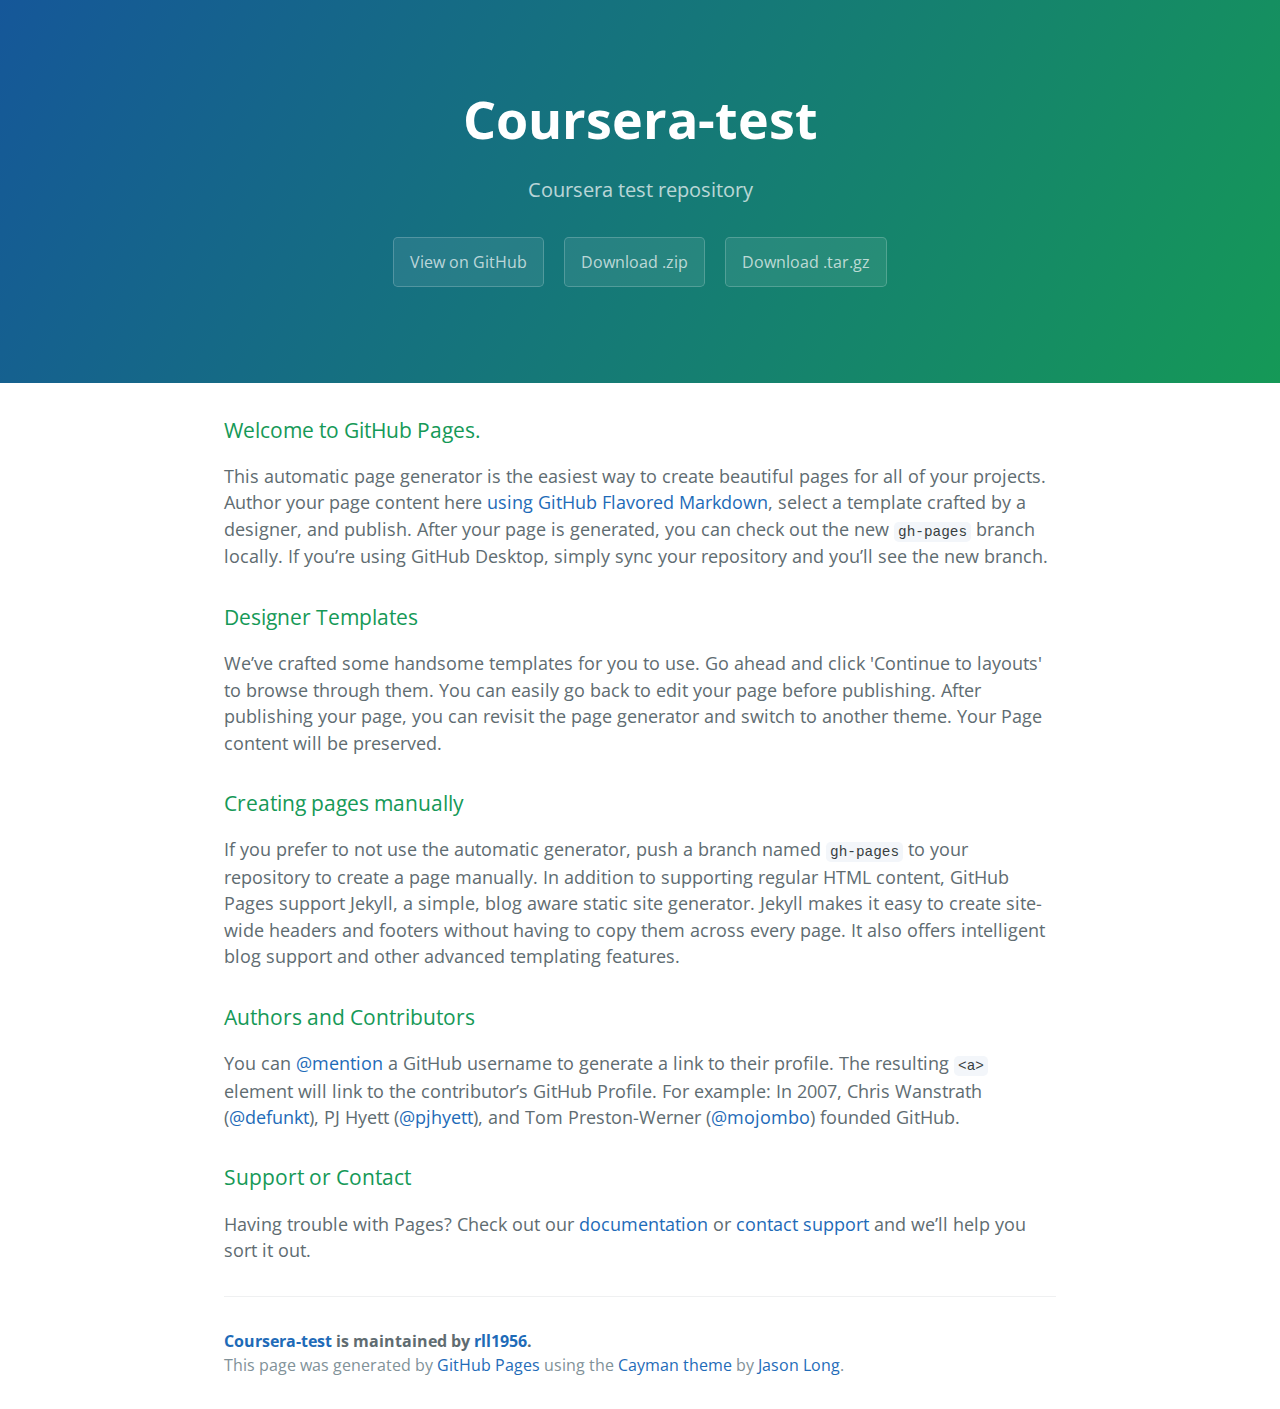
<file: index.html>
<!DOCTYPE html>
<html lang="en-us">
  <head>
    <meta charset="UTF-8">
    <title>Coursera-test by rll1956</title>
    <meta name="viewport" content="width=device-width, initial-scale=1">
    <link rel="stylesheet" type="text/css" href="stylesheets/normalize.css" media="screen">
    <link href='https://fonts.googleapis.com/css?family=Open+Sans:400,700' rel='stylesheet' type='text/css'>
    <link rel="stylesheet" type="text/css" href="stylesheets/stylesheet.css" media="screen">
    <link rel="stylesheet" type="text/css" href="stylesheets/github-light.css" media="screen">
  </head>
  <body>
    <section class="page-header">
      <h1 class="project-name">Coursera-test</h1>
      <h2 class="project-tagline">Coursera test repository</h2>
      <a href="https://github.com/rll1956/coursera-test" class="btn">View on GitHub</a>
      <a href="https://github.com/rll1956/coursera-test/zipball/master" class="btn">Download .zip</a>
      <a href="https://github.com/rll1956/coursera-test/tarball/master" class="btn">Download .tar.gz</a>
    </section>

    <section class="main-content">
      <h3>
<a id="welcome-to-github-pages" class="anchor" href="#welcome-to-github-pages" aria-hidden="true"><span aria-hidden="true" class="octicon octicon-link"></span></a>Welcome to GitHub Pages.</h3>

<p>This automatic page generator is the easiest way to create beautiful pages for all of your projects. Author your page content here <a href="https://guides.github.com/features/mastering-markdown/">using GitHub Flavored Markdown</a>, select a template crafted by a designer, and publish. After your page is generated, you can check out the new <code>gh-pages</code> branch locally. If you’re using GitHub Desktop, simply sync your repository and you’ll see the new branch.</p>

<h3>
<a id="designer-templates" class="anchor" href="#designer-templates" aria-hidden="true"><span aria-hidden="true" class="octicon octicon-link"></span></a>Designer Templates</h3>

<p>We’ve crafted some handsome templates for you to use. Go ahead and click 'Continue to layouts' to browse through them. You can easily go back to edit your page before publishing. After publishing your page, you can revisit the page generator and switch to another theme. Your Page content will be preserved.</p>

<h3>
<a id="creating-pages-manually" class="anchor" href="#creating-pages-manually" aria-hidden="true"><span aria-hidden="true" class="octicon octicon-link"></span></a>Creating pages manually</h3>

<p>If you prefer to not use the automatic generator, push a branch named <code>gh-pages</code> to your repository to create a page manually. In addition to supporting regular HTML content, GitHub Pages support Jekyll, a simple, blog aware static site generator. Jekyll makes it easy to create site-wide headers and footers without having to copy them across every page. It also offers intelligent blog support and other advanced templating features.</p>

<h3>
<a id="authors-and-contributors" class="anchor" href="#authors-and-contributors" aria-hidden="true"><span aria-hidden="true" class="octicon octicon-link"></span></a>Authors and Contributors</h3>

<p>You can <a href="https://help.github.com/articles/basic-writing-and-formatting-syntax/#mentioning-users-and-teams" class="user-mention">@mention</a> a GitHub username to generate a link to their profile. The resulting <code>&lt;a&gt;</code> element will link to the contributor’s GitHub Profile. For example: In 2007, Chris Wanstrath (<a href="https://github.com/defunkt" class="user-mention">@defunkt</a>), PJ Hyett (<a href="https://github.com/pjhyett" class="user-mention">@pjhyett</a>), and Tom Preston-Werner (<a href="https://github.com/mojombo" class="user-mention">@mojombo</a>) founded GitHub.</p>

<h3>
<a id="support-or-contact" class="anchor" href="#support-or-contact" aria-hidden="true"><span aria-hidden="true" class="octicon octicon-link"></span></a>Support or Contact</h3>

<p>Having trouble with Pages? Check out our <a href="https://help.github.com/pages">documentation</a> or <a href="https://github.com/contact">contact support</a> and we’ll help you sort it out.</p>

      <footer class="site-footer">
        <span class="site-footer-owner"><a href="https://github.com/rll1956/coursera-test">Coursera-test</a> is maintained by <a href="https://github.com/rll1956">rll1956</a>.</span>

        <span class="site-footer-credits">This page was generated by <a href="https://pages.github.com">GitHub Pages</a> using the <a href="https://github.com/jasonlong/cayman-theme">Cayman theme</a> by <a href="https://twitter.com/jasonlong">Jason Long</a>.</span>
      </footer>

    </section>

  
  </body>
</html>
</file>
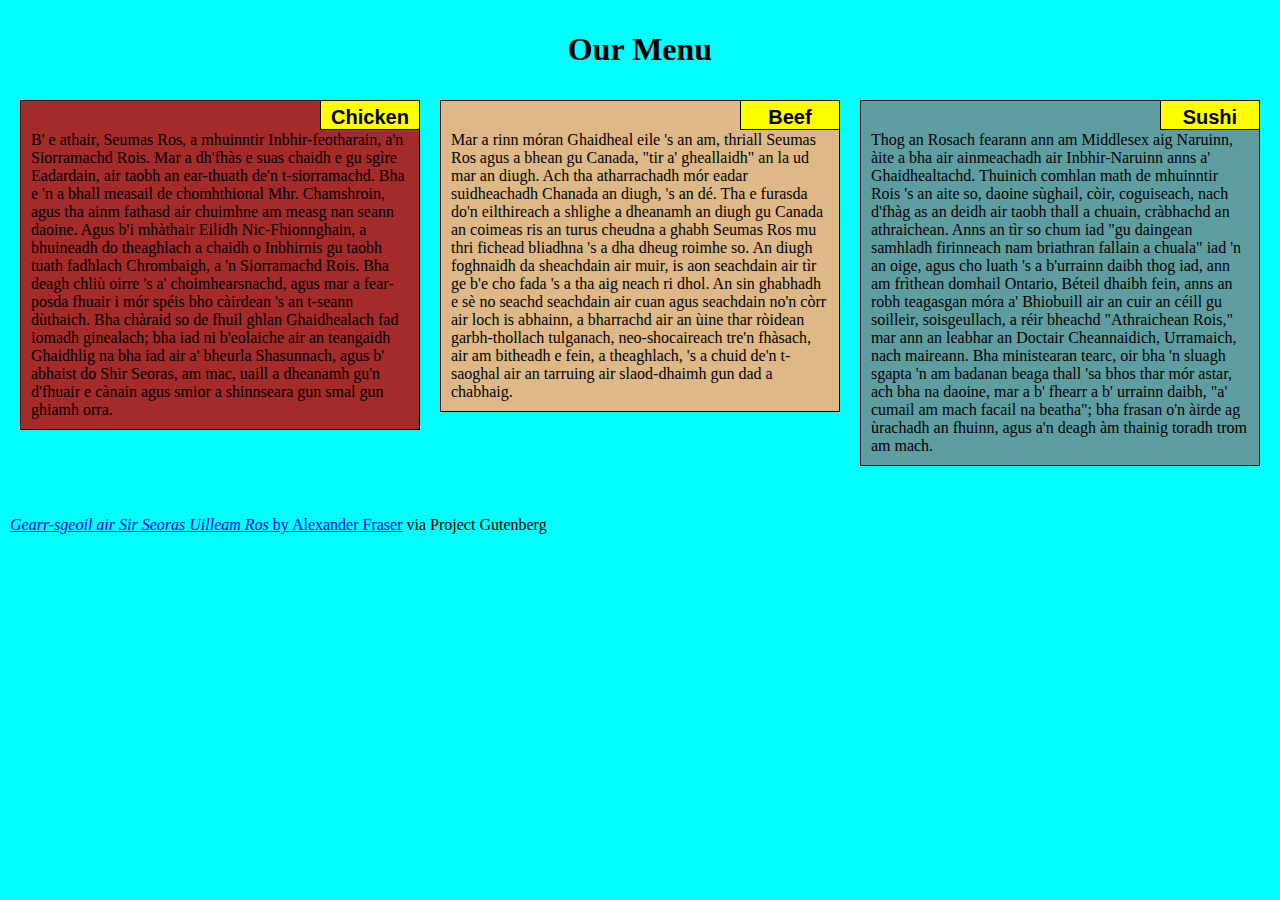
<file: site/module2-solution/index.html>
<!DOCTYPE html>
<head>
  <meta charset="utf-8">
  <meta name="viewport" content="width=device-width, initial-scale=1">
  <title>Module 2 Assignment Solution</title>
  <link rel="stylesheet" type="text/css" href="css/stylesheet.css">
</head>
<body>
<h1>Our Menu</h1>

  <div  class="col-desktop-4 col-tablet-6 col-mobile-12">
    <div id="section1" class="column">
      <div class="sectionTitle"><p class="sectionTitleText">Chicken</p></div>
      <div class="columnBody">
  <span id="p1">B' e athair, Seumas Ros, a mhuinntir Inbhir-feotharain, a'n Siorramachd
Rois. Mar a dh'fhàs e suas chaidh e gu sgìre Eadardain, air taobh an
ear-thuath de'n t-siorramachd. Bha e 'n a bhall measail de chomhthional
Mhr. Chamshroin, agus tha ainm fathasd air chuimhne am measg nan seann
daoine. Agus b'i mhàthair Eilidh Nic-Fhionnghain, a bhuineadh do
theaghlach a chaidh o Inbhirnis gu taobh tuath fadhlach Chrombaigh, a 'n
Siorramachd Rois. Bha deagh chliù oirre 's a' choimhearsnachd, agus mar
a fear-posda fhuair i mór spéis bho càirdean 's an t-seann dùthaich. Bha
chàraid so de fhuil ghlan Ghaidhealach fad iomadh ginealach; bha iad ni
b'eolaiche air an teangaidh Ghaidhlig na bha iad air a' bheurla
Shasunnach, agus b' abhaist do Shir Seoras, am mac, uaill a dheanamh
gu'n d'fhuair e cànain agus smior a shinnseara gun smal gun ghiamh orra.</span>
      </div>
    </div>
  </div>

  <div class="col-desktop-4 col-tablet-6 col-mobile-12">
    <div id="section2" class="column">
      <div class="sectionTitle"><p class="sectionTitleText">Beef</p></div>
      <div class="columnBody">
<span id="p2">Mar a rinn móran Ghaidheal eile 's an am, thriall Seumas Ros agus a
bhean gu Canada, "tir a' gheallaidh" an la ud mar an diugh. Ach tha
atharrachadh mór eadar suidheachadh Chanada an diugh, 's an dé. Tha e
furasda do'n eilthireach a shlighe a dheanamh an diugh gu Canada an
coimeas ris an turus cheudna a ghabh Seumas Ros mu thri fichead bliadhna
's a dha dheug roimhe so. An diugh foghnaidh da sheachdain air muir, is
aon seachdain air tìr ge b'e cho fada 's a tha aig neach ri dhol. An sin
ghabhadh e sè no seachd seachdain air cuan agus seachdain no'n còrr air
loch is abhainn, a bharrachd air an ùine thar ròidean garbh-thollach
tulganach, neo-shocaireach tre'n fhàsach, air am bitheadh e fein, a
theaghlach, 's a chuid de'n t-saoghal air an tarruing air slaod-dhaimh
gun dad a chabhaig.</span>
      </div>
	</div>
  </div>

  <div class="col-desktop-4 col-tablet-12 col-mobile-12">
    <div id="section3" class="column">
    <div class="sectionTitle"><p class="sectionTitleText">Sushi</p></div>
    <div class="columnBody">
<span id="p3">Thog an Rosach fearann ann am Middlesex aig Naruinn, àite a bha air
ainmeachadh air Inbhir-Naruinn anns a' Ghaidhealtachd. Thuinich comhlan
math de mhuinntir Rois 's an aite so, daoine sùghail, còir, coguiseach,
nach d'fhàg as an deidh air taobh thall a chuain, cràbhachd an
athraichean. Anns an tìr so chum iad "gu daingean samhladh firinneach
nam briathran fallain a chuala" iad 'n an oige, agus cho luath 's a
b'urrainn daibh thog iad, ann am frìthean domhail Ontario, Béteil dhaibh
fein, anns an robh teagasgan móra a' Bhiobuill air an cuir an céill gu
soilleir, soisgeullach, a réir bheachd "Athraichean Rois," mar ann an
leabhar an Doctair Cheannaidich, Urramaich, nach maireann. Bha
ministearan tearc, oir bha 'n sluagh sgapta 'n am badanan beaga thall
'sa bhos thar mór astar, ach bha na daoine, mar a b' fhearr a b' urrainn
daibh, "a' cumail am mach facail na beatha"; bha frasan o'n àirde ag
ùrachadh an fhuinn, agus a'n deagh àm thainig toradh trom am mach.</span>
      </div>
    </div>
  </div>

<footer><a href="https://www.gutenberg.org/ebooks/39849"><cite>Gearr-sgeoil air Sir Seoras Uilleam Ros</cite> by Alexander Fraser</a> via Project Gutenberg</footer>
</body>
</file>
<file: stylesheets/stylesheet.css>
* {
  box-sizing: border-box; }

body {
  padding: 0;
  margin: 0;
  font-family: "Open Sans", "Helvetica Neue", Helvetica, Arial, sans-serif;
  font-size: 16px;
  line-height: 1.5;
  color: #606c71; }

a {
  color: #1e6bb8;
  text-decoration: none; }
  a:hover {
    text-decoration: underline; }

.btn {
  display: inline-block;
  margin-bottom: 1rem;
  color: rgba(255, 255, 255, 0.7);
  background-color: rgba(255, 255, 255, 0.08);
  border-color: rgba(255, 255, 255, 0.2);
  border-style: solid;
  border-width: 1px;
  border-radius: 0.3rem;
  transition: color 0.2s, background-color 0.2s, border-color 0.2s; }
  .btn + .btn {
    margin-left: 1rem; }

.btn:hover {
  color: rgba(255, 255, 255, 0.8);
  text-decoration: none;
  background-color: rgba(255, 255, 255, 0.2);
  border-color: rgba(255, 255, 255, 0.3); }

@media screen and (min-width: 64em) {
  .btn {
    padding: 0.75rem 1rem; } }

@media screen and (min-width: 42em) and (max-width: 64em) {
  .btn {
    padding: 0.6rem 0.9rem;
    font-size: 0.9rem; } }

@media screen and (max-width: 42em) {
  .btn {
    display: block;
    width: 100%;
    padding: 0.75rem;
    font-size: 0.9rem; }
    .btn + .btn {
      margin-top: 1rem;
      margin-left: 0; } }

.page-header {
  color: #fff;
  text-align: center;
  background-color: #159957;
  background-image: linear-gradient(120deg, #155799, #159957); }

@media screen and (min-width: 64em) {
  .page-header {
    padding: 5rem 6rem; } }

@media screen and (min-width: 42em) and (max-width: 64em) {
  .page-header {
    padding: 3rem 4rem; } }

@media screen and (max-width: 42em) {
  .page-header {
    padding: 2rem 1rem; } }

.project-name {
  margin-top: 0;
  margin-bottom: 0.1rem; }

@media screen and (min-width: 64em) {
  .project-name {
    font-size: 3.25rem; } }

@media screen and (min-width: 42em) and (max-width: 64em) {
  .project-name {
    font-size: 2.25rem; } }

@media screen and (max-width: 42em) {
  .project-name {
    font-size: 1.75rem; } }

.project-tagline {
  margin-bottom: 2rem;
  font-weight: normal;
  opacity: 0.7; }

@media screen and (min-width: 64em) {
  .project-tagline {
    font-size: 1.25rem; } }

@media screen and (min-width: 42em) and (max-width: 64em) {
  .project-tagline {
    font-size: 1.15rem; } }

@media screen and (max-width: 42em) {
  .project-tagline {
    font-size: 1rem; } }

.main-content :first-child {
  margin-top: 0; }
.main-content img {
  max-width: 100%; }
.main-content h1, .main-content h2, .main-content h3, .main-content h4, .main-content h5, .main-content h6 {
  margin-top: 2rem;
  margin-bottom: 1rem;
  font-weight: normal;
  color: #159957; }
.main-content p {
  margin-bottom: 1em; }
.main-content code {
  padding: 2px 4px;
  font-family: Consolas, "Liberation Mono", Menlo, Courier, monospace;
  font-size: 0.9rem;
  color: #383e41;
  background-color: #f3f6fa;
  border-radius: 0.3rem; }
.main-content pre {
  padding: 0.8rem;
  margin-top: 0;
  margin-bottom: 1rem;
  font: 1rem Consolas, "Liberation Mono", Menlo, Courier, monospace;
  color: #567482;
  word-wrap: normal;
  background-color: #f3f6fa;
  border: solid 1px #dce6f0;
  border-radius: 0.3rem; }
  .main-content pre > code {
    padding: 0;
    margin: 0;
    font-size: 0.9rem;
    color: #567482;
    word-break: normal;
    white-space: pre;
    background: transparent;
    border: 0; }
.main-content .highlight {
  margin-bottom: 1rem; }
  .main-content .highlight pre {
    margin-bottom: 0;
    word-break: normal; }
.main-content .highlight pre, .main-content pre {
  padding: 0.8rem;
  overflow: auto;
  font-size: 0.9rem;
  line-height: 1.45;
  border-radius: 0.3rem; }
.main-content pre code, .main-content pre tt {
  display: inline;
  max-width: initial;
  padding: 0;
  margin: 0;
  overflow: initial;
  line-height: inherit;
  word-wrap: normal;
  background-color: transparent;
  border: 0; }
  .main-content pre code:before, .main-content pre code:after, .main-content pre tt:before, .main-content pre tt:after {
    content: normal; }
.main-content ul, .main-content ol {
  margin-top: 0; }
.main-content blockquote {
  padding: 0 1rem;
  margin-left: 0;
  color: #819198;
  border-left: 0.3rem solid #dce6f0; }
  .main-content blockquote > :first-child {
    margin-top: 0; }
  .main-content blockquote > :last-child {
    margin-bottom: 0; }
.main-content table {
  display: block;
  width: 100%;
  overflow: auto;
  word-break: normal;
  word-break: keep-all; }
  .main-content table th {
    font-weight: bold; }
  .main-content table th, .main-content table td {
    padding: 0.5rem 1rem;
    border: 1px solid #e9ebec; }
.main-content dl {
  padding: 0; }
  .main-content dl dt {
    padding: 0;
    margin-top: 1rem;
    font-size: 1rem;
    font-weight: bold; }
  .main-content dl dd {
    padding: 0;
    margin-bottom: 1rem; }
.main-content hr {
  height: 2px;
  padding: 0;
  margin: 1rem 0;
  background-color: #eff0f1;
  border: 0; }

@media screen and (min-width: 64em) {
  .main-content {
    max-width: 64rem;
    padding: 2rem 6rem;
    margin: 0 auto;
    font-size: 1.1rem; } }

@media screen and (min-width: 42em) and (max-width: 64em) {
  .main-content {
    padding: 2rem 4rem;
    font-size: 1.1rem; } }

@media screen and (max-width: 42em) {
  .main-content {
    padding: 2rem 1rem;
    font-size: 1rem; } }

.site-footer {
  padding-top: 2rem;
  margin-top: 2rem;
  border-top: solid 1px #eff0f1; }

.site-footer-owner {
  display: block;
  font-weight: bold; }

.site-footer-credits {
  color: #819198; }

@media screen and (min-width: 64em) {
  .site-footer {
    font-size: 1rem; } }

@media screen and (min-width: 42em) and (max-width: 64em) {
  .site-footer {
    font-size: 1rem; } }

@media screen and (max-width: 42em) {
  .site-footer {
    font-size: 0.9rem; } }
</file>
<file: stylesheets/github-light.css>
/*
   Copyright 2014 GitHub Inc.

   Licensed under the Apache License, Version 2.0 (the "License");
   you may not use this file except in compliance with the License.
   You may obtain a copy of the License at

       http://www.apache.org/licenses/LICENSE-2.0

   Unless required by applicable law or agreed to in writing, software
   distributed under the License is distributed on an "AS IS" BASIS,
   WITHOUT WARRANTIES OR CONDITIONS OF ANY KIND, either express or implied.
   See the License for the specific language governing permissions and
   limitations under the License.

*/

.pl-c /* comment */ {
  color: #969896;
}

.pl-c1      /* constant, markup.raw, meta.diff.header, meta.module-reference, meta.property-name, support, support.constant, support.variable, variable.other.constant */,
.pl-s .pl-v /* string variable */ {
  color: #0086b3;
}

.pl-e  /* entity */,
.pl-en /* entity.name */ {
  color: #795da3;
}

.pl-s .pl-s1 /* string source */,
.pl-smi      /* storage.modifier.import, storage.modifier.package, storage.type.java, variable.other, variable.parameter.function */ {
  color: #333;
}

.pl-ent /* entity.name.tag */ {
  color: #63a35c;
}

.pl-k /* keyword, storage, storage.type */ {
  color: #a71d5d;
}

.pl-pds              /* punctuation.definition.string, string.regexp.character-class */,
.pl-s                /* string */,
.pl-s .pl-pse .pl-s1 /* string punctuation.section.embedded source */,
.pl-sr               /* string.regexp */,
.pl-sr .pl-cce       /* string.regexp constant.character.escape */,
.pl-sr .pl-sra       /* string.regexp string.regexp.arbitrary-repitition */,
.pl-sr .pl-sre       /* string.regexp source.ruby.embedded */ {
  color: #183691;
}

.pl-v /* variable */ {
  color: #ed6a43;
}

.pl-id /* invalid.deprecated */ {
  color: #b52a1d;
}

.pl-ii /* invalid.illegal */ {
  background-color: #b52a1d;
  color: #f8f8f8;
}

.pl-sr .pl-cce /* string.regexp constant.character.escape */ {
  color: #63a35c;
  font-weight: bold;
}

.pl-ml /* markup.list */ {
  color: #693a17;
}

.pl-mh        /* markup.heading */,
.pl-mh .pl-en /* markup.heading entity.name */,
.pl-ms        /* meta.separator */ {
  color: #1d3e81;
  font-weight: bold;
}

.pl-mq /* markup.quote */ {
  color: #008080;
}

.pl-mi /* markup.italic */ {
  color: #333;
  font-style: italic;
}

.pl-mb /* markup.bold */ {
  color: #333;
  font-weight: bold;
}

.pl-md /* markup.deleted, meta.diff.header.from-file */ {
  background-color: #ffecec;
  color: #bd2c00;
}

.pl-mi1 /* markup.inserted, meta.diff.header.to-file */ {
  background-color: #eaffea;
  color: #55a532;
}

.pl-mdr /* meta.diff.range */ {
  color: #795da3;
  font-weight: bold;
}

.pl-mo /* meta.output */ {
  color: #1d3e81;
}
</file>
<file: site/module2-solution/css/stylesheet.css>
/******************* Base Styles ********************/
* {
  box-sizing: border-box;
}

body {
  background: #00FFFF;
  margin: 0px;
  padding: 10px;
}

h1 {
  margin-bottom: 15 px;
  text-align: center;
}

p {
}

footer {
  clear: both;
  padding-top: 40px;
}

#section1 { background-color: #A52A2A; }
#section2 { background-color: #DEB887; }
#section3 { background-color: #5F9EA0; }


.column {
  position: relative;
  margin: 10px 10px 10px 10px;
  border: 1px solid black;
}

.columnBody {
  padding: 30px 10px 10px 10px;
  clear:  both;
}

.sectionTitle {
  border: 1px solid black;
  background-color: yellow;
  width: 100px;
  height: 30px;
  position: absolute;
  top: -1px;
  right: -1px;
}

.sectionTitleText {
  text-align: center;
  font-family: Helvetica;
  font-size: 125%;
  font-weight: bold;
  margin-top: 5px;
}

.row {
}

/**********Desktop view **********/

@media (min-width: 992px) {
    .col-desktop-1, .col-desktop-2, .col-desktop-3, .col-desktop-4, .col-desktop-5, .col-desktop-6, .col-desktop-7, .col-desktop-8, .col-desktop-9, .col-desktop-10, .col-desktop-11, .col-desktop-12 {
    float: left;
//    border: 1px solid green;
  }
  .col-desktop-1 {
    width: 8.33%;
  }
  .col-desktop-2 {
    width: 16.66%;
  }
  .col-desktop-3 {
    width: 25%;
  }
  .col-desktop-4 {
    width: 33.33%;
  }
  .col-desktop-5 {
    width: 41.66%;
  }
  .col-desktop-6 {
    width: 50%;
  }
  .col-desktop-7 {
    width: 58.33%;
  }
  .col-desktop-8 {
    width: 66.66%;
  }
  .col-desktop-9 {
    width: 74.99%;
  }
  .col-desktop-10 {
    width: 83.33%;
  }
  .col-desktop-11 {
    width: 91.66%;
  }
  .col-desktop-12 {
    width: 100%;
  }


}


/********** tablet view **********/
@media (min-width: 768px) and (max-width: 991px) {
    .col-tablet-1, .col-tablet-2, .col-tablet-3, .col-tablet-4, .col-tablet-5, .col-tablet-6, .col-tablet-7, .col-tablet-8, .col-tablet-9, .col-tablet-10, .col-tablet-11, .col-tablet-12 {
    float: left;
//    border: 1px solid green;
  }
  .col-tablet-1 {
    width: 8.33%;
  }
  .col-tablet-2 {
    width: 16.66%;
  }
  .col-tablet-3 {
    width: 25%;
  }
  .col-tablet-4 {
    width: 33.33%;
  }
  .col-tablet-5 {
    width: 41.66%;
  }
  .col-tablet-6 {
    width: 50%;
  }
  .col-tablet-7 {
    width: 58.33%;
  }
  .col-tablet-8 {
    width: 66.66%;
  }
  .col-tablet-9 {
    width: 74.99%;
  }
  .col-tablet-10 {
    width: 83.33%;
  }
  .col-tablet-11 {
    width: 91.66%;
  }
  .col-tablet-12 {
    width: 100%;
  }
}


/********** Mobile view **********/

@media (max-width: 767px) {
  .col-mobile-1, .col-mobile-2, .col-mobile-3, .col-mobile-4, .col-mobile-5, .col-mobile-6, .col-mobile-7, .col-mobile-8, .col-mobile-9, .col-mobile-10, .col-mobile-11, .col-mobile-12 {
    float: left;
//    border: 1px solid green;
  }
  .col-mobile-1 {
    width: 8.33%;
  }
  .col-mobile-2 {
    width: 16.66%;
  }
  .col-mobile-3 {
    width: 25%;
  }
  .col-mobile-4 {
    width: 33.33%;
  }
  .col-mobile-5 {
    width: 41.66%;
  }
  .col-mobile-6 {
    width: 50%;
  }
  .col-mobile-7 {
    width: 58.33%;
  }
  .col-mobile-8 {
    width: 66.66%;
  }
  .col-mobile-9 {
    width: 74.99%;
  }
  .col-mobile-10 {
    width: 83.33%;
  }
  .col-mobile-11 {
    width: 91.66%;
  }
  .col-mobile-12 {
    width: 100%;
  }
}
</file>
